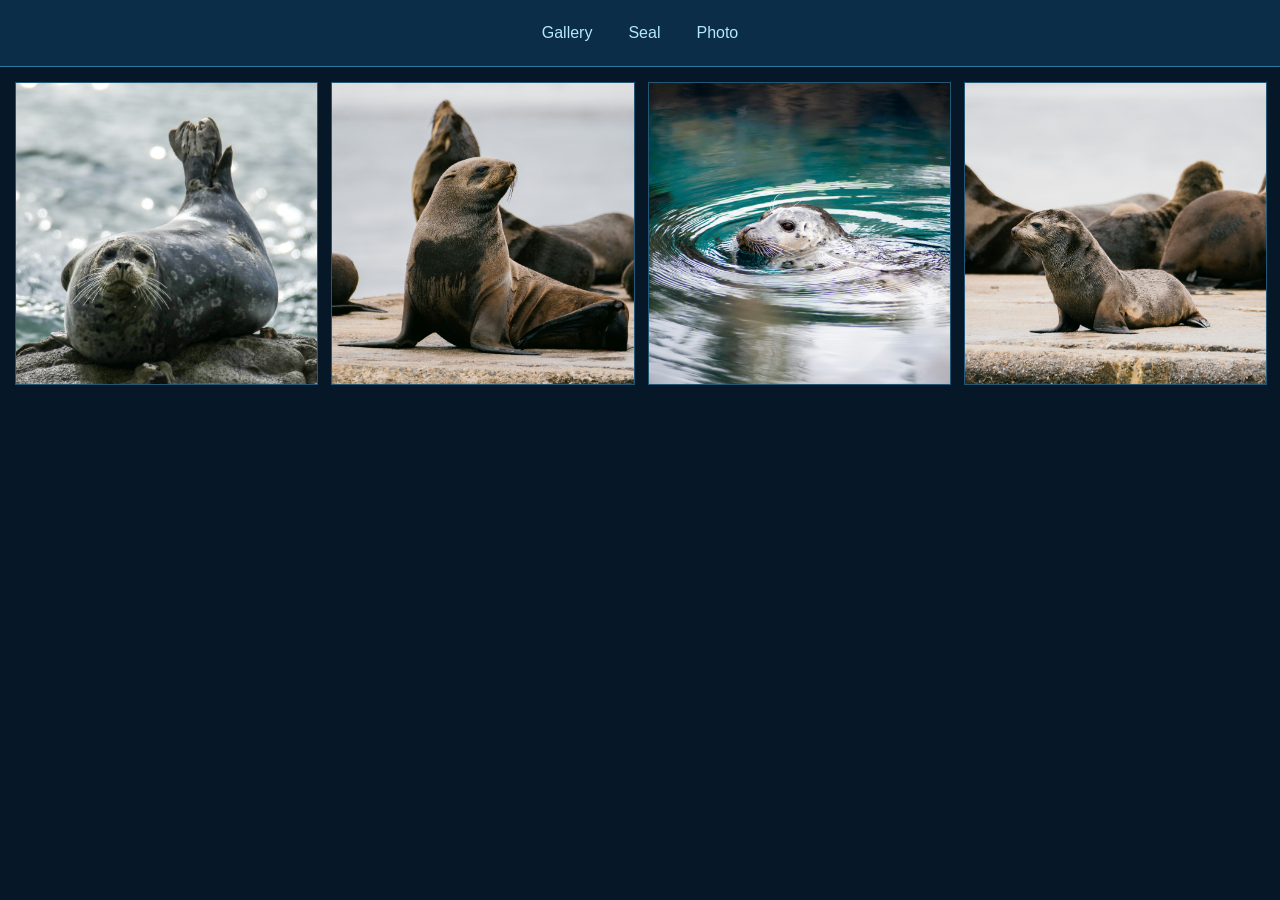
<file: index.html>
<!DOCTYPE html>
<html lang="en">
<head>
    <meta charset="UTF-8">
    <meta name="viewport" content="width=device-width, initial-scale=1.0">
    <title>Gallery</title>
    <link rel="stylesheet" href="style.css">
</head>
<body class="page-gallery-four">
    <nav>
        <ul>
            <li><a href="index.html">Gallery</a></li>
            <li><a href="seal.html">Seal</a></li>
            <li><a href="collage.html">Photo</a></li>
        </ul>
    </nav>

    <main class="gallery-four">
        <img src="1.jpg" alt="">
        <img src="2.jpg" alt="">
        <img src="3.jpg" alt="">
        <img src="4.jpg" alt="">
    </main>
</body>
</html>
</file>
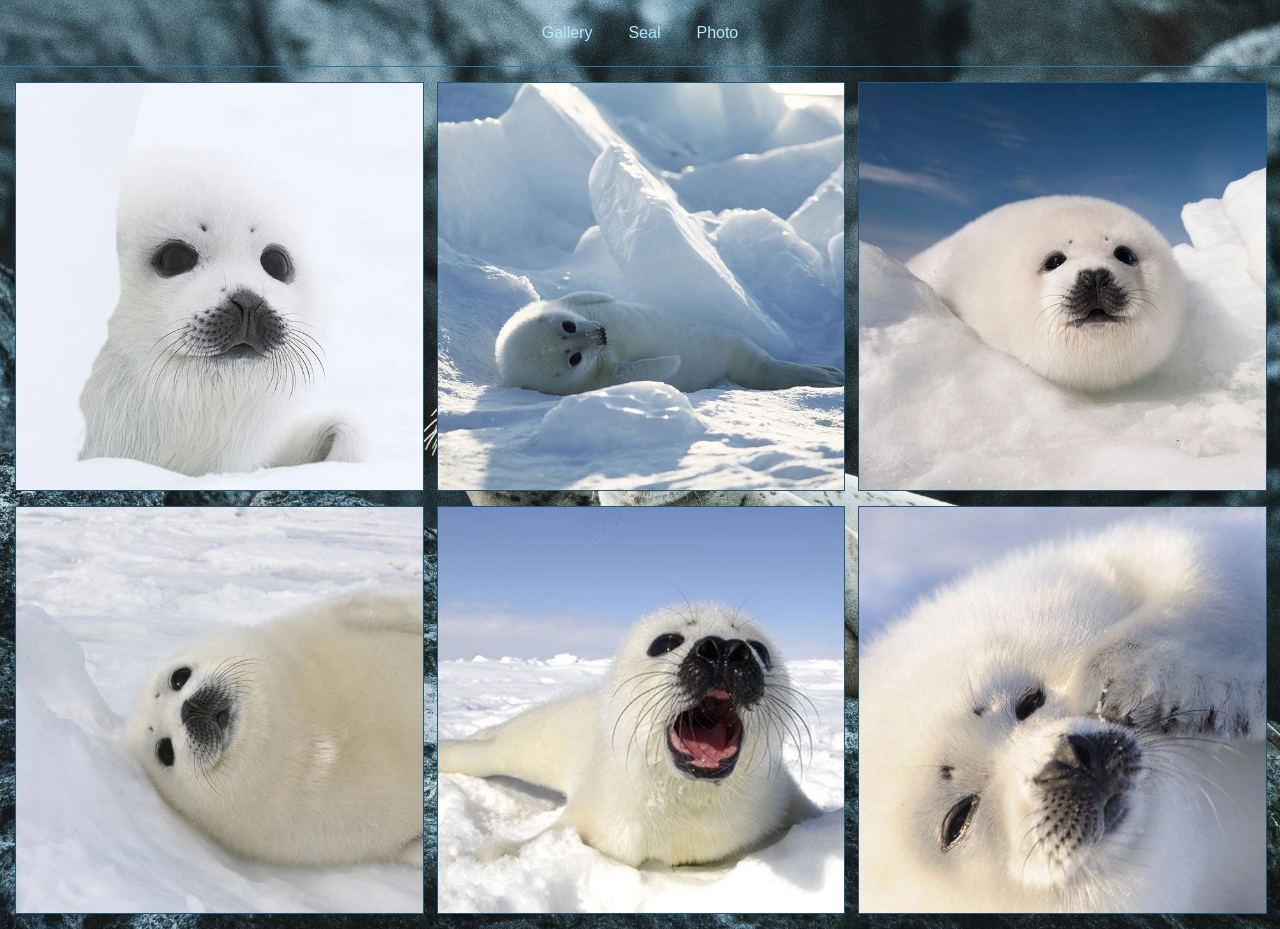
<file: collage.html>
<!DOCTYPE html>
<html lang="en">
<head>
    <meta charset="UTF-8">
    <meta name="viewport" content="width=device-width, initial-scale=1.0">
    <title>Photo</title>
    <link rel="stylesheet" href="style.css">
</head>
<body class="page-collage">
    <nav>
        <ul>
            <li><a href="index.html">Gallery</a></li>
            <li><a href="seal.html">Seal</a></li>
            <li><a href="collage.html">Photo</a></li>
        </ul>
    </nav>

    <main class="gallery-six">
        <img src="6.webp" alt="">
        <img src="7.webp" alt="">
        <img src="8.webp" alt="">
        <img src="9.webp" alt="">
        <img src="10.webp" alt="">
        <img src="11.webp" alt="">
    </main>
</body>
</html>
</file>
<file: style.css>
body {
    margin: 0;
    background-color: #061827;
    font-family: Arial, sans-serif;
}

nav {
    background-color: #0b2d47;
    border-bottom: 1px solid #2f789f;
}

nav ul {
    display: flex;
    flex-wrap: wrap;
    justify-content: center;
    gap: 20px;
    margin: 0;
    padding: 16px;
    list-style: none;
}

nav a {
    display: block;
    padding: 8px;
    color: #b4e8fa;
    text-decoration: none;
}

nav a:hover {
    background-color: #174563;
}

.page-seal,
.page-collage {
    min-height: 100vh;
    background-size: cover;
    background-position: center;
    background-repeat: no-repeat;
}

.page-seal {
    background-image: url("5.jpg");
}

.page-seal nav,
.page-collage nav {
    background-color: transparent;
}

.page-collage {
    background-image: url("5.jpg");
}

.gallery-four,
.gallery-six {
    display: grid;
    grid-template-columns: 1fr;
    gap: 15px;
    padding: 15px;
}

.gallery-four img,
.gallery-six img {
    display: block;
    width: 100%;
    aspect-ratio: 1 / 1;
    object-fit: cover;
    border: 1px solid #245676;
}

@media (min-width: 600px) {
    .gallery-four,
    .gallery-six {
        grid-template-columns: repeat(2, 1fr);
    }
}

@media (min-width: 1000px) {
    .gallery-four {
        grid-template-columns: repeat(4, 1fr);
    }

    .gallery-six {
        grid-template-columns: repeat(3, 1fr);
    }
}
</file>
